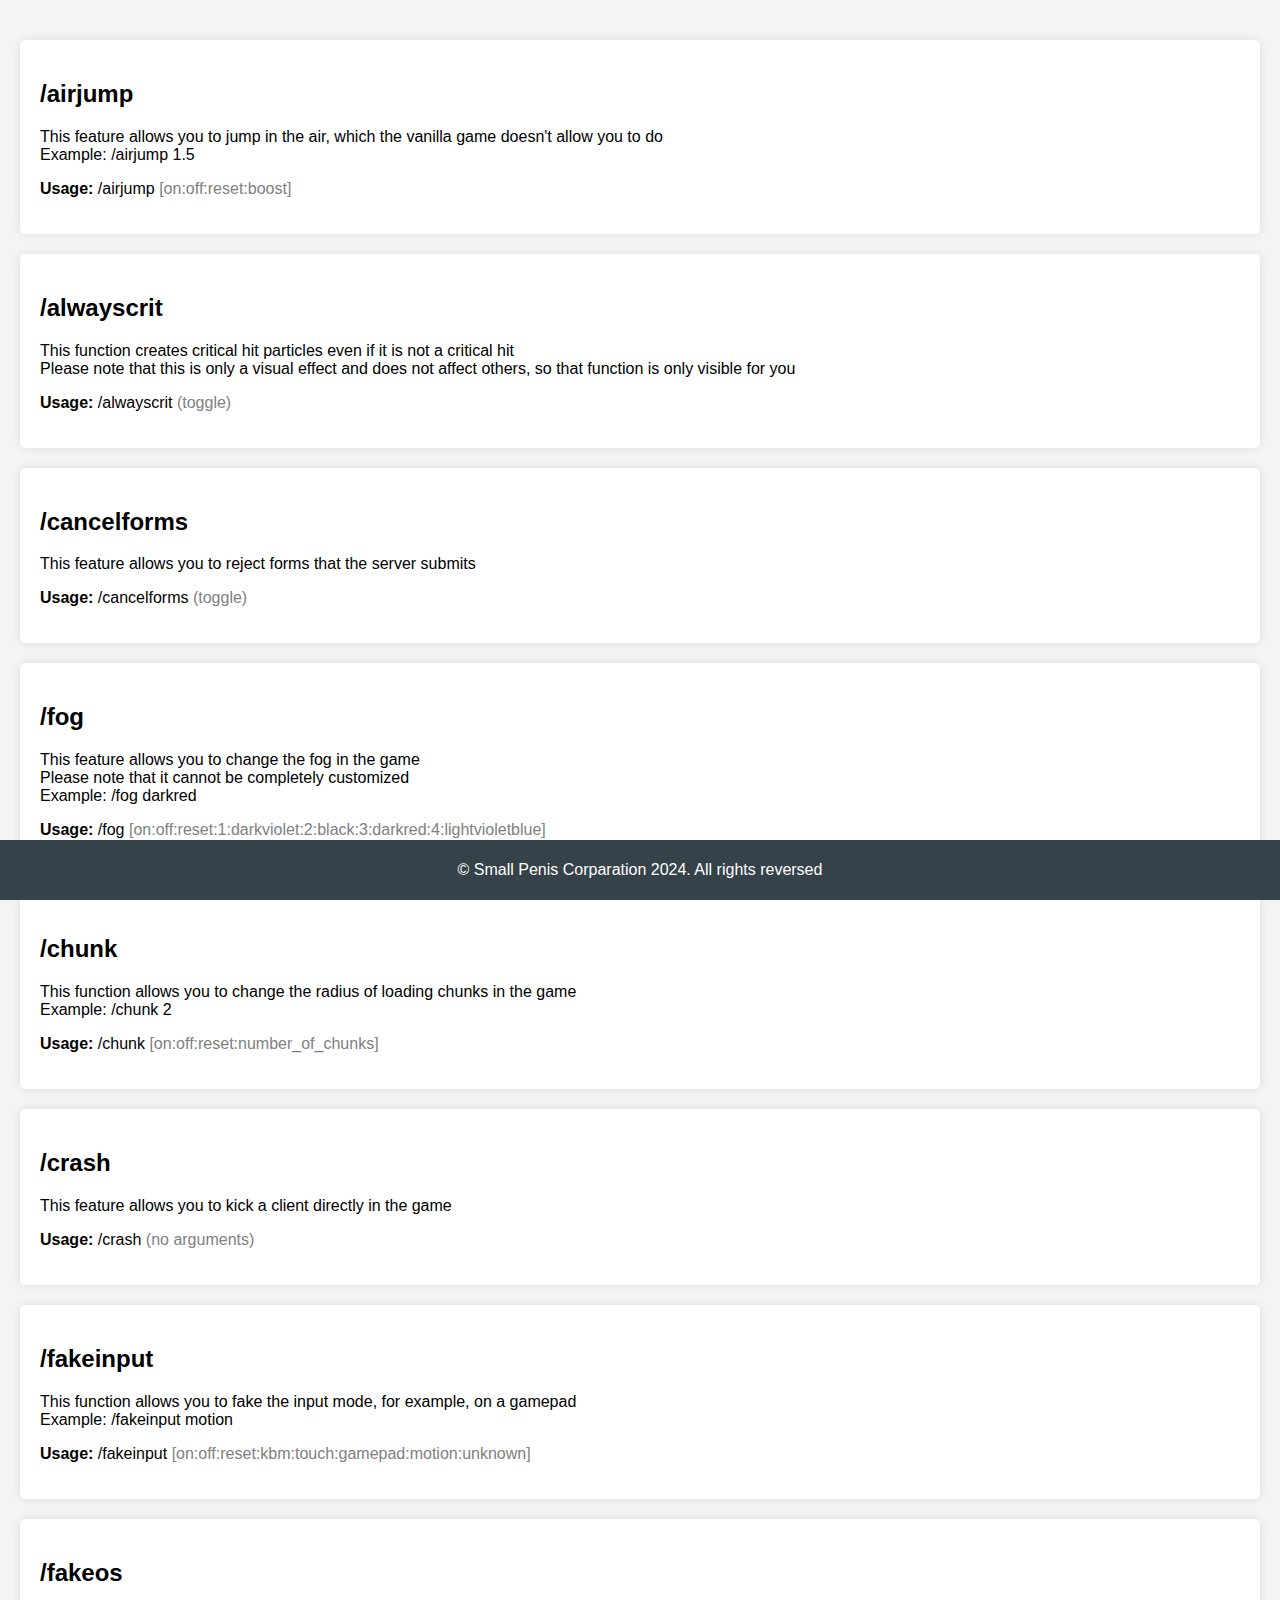
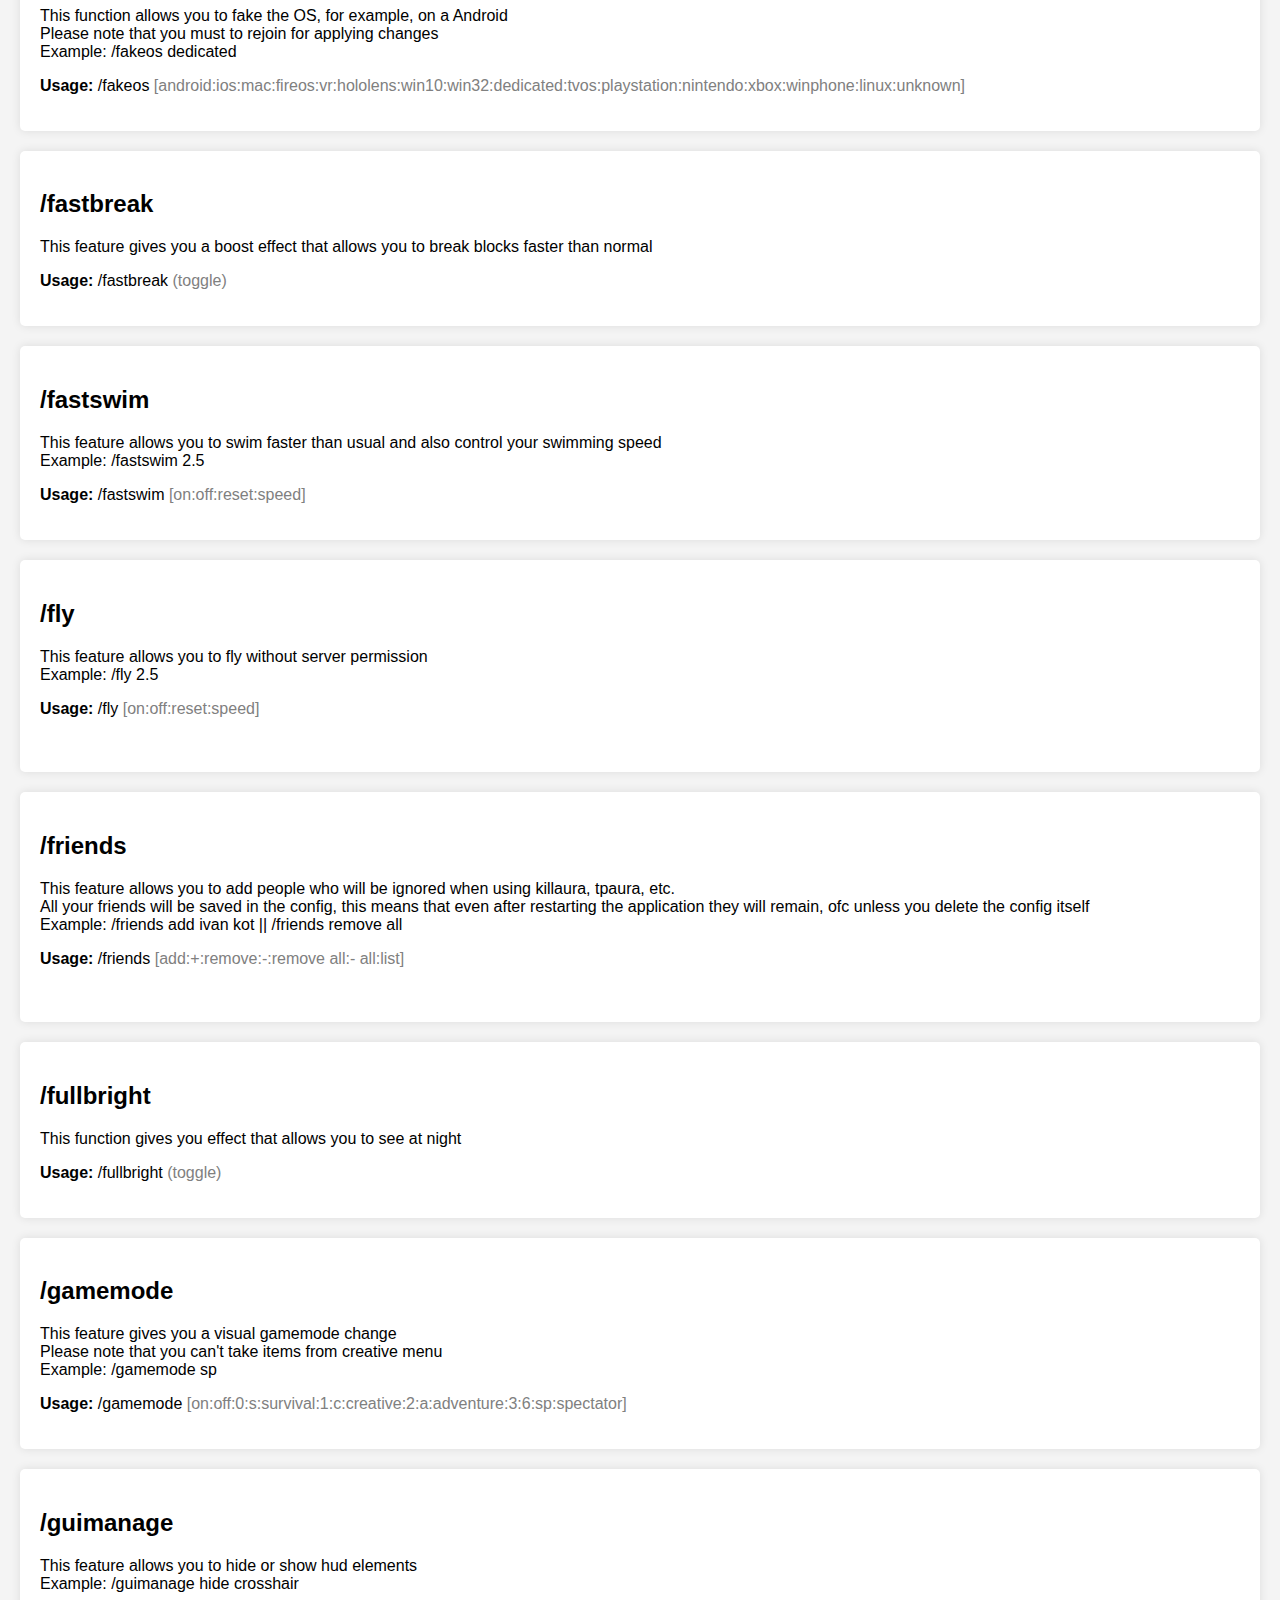
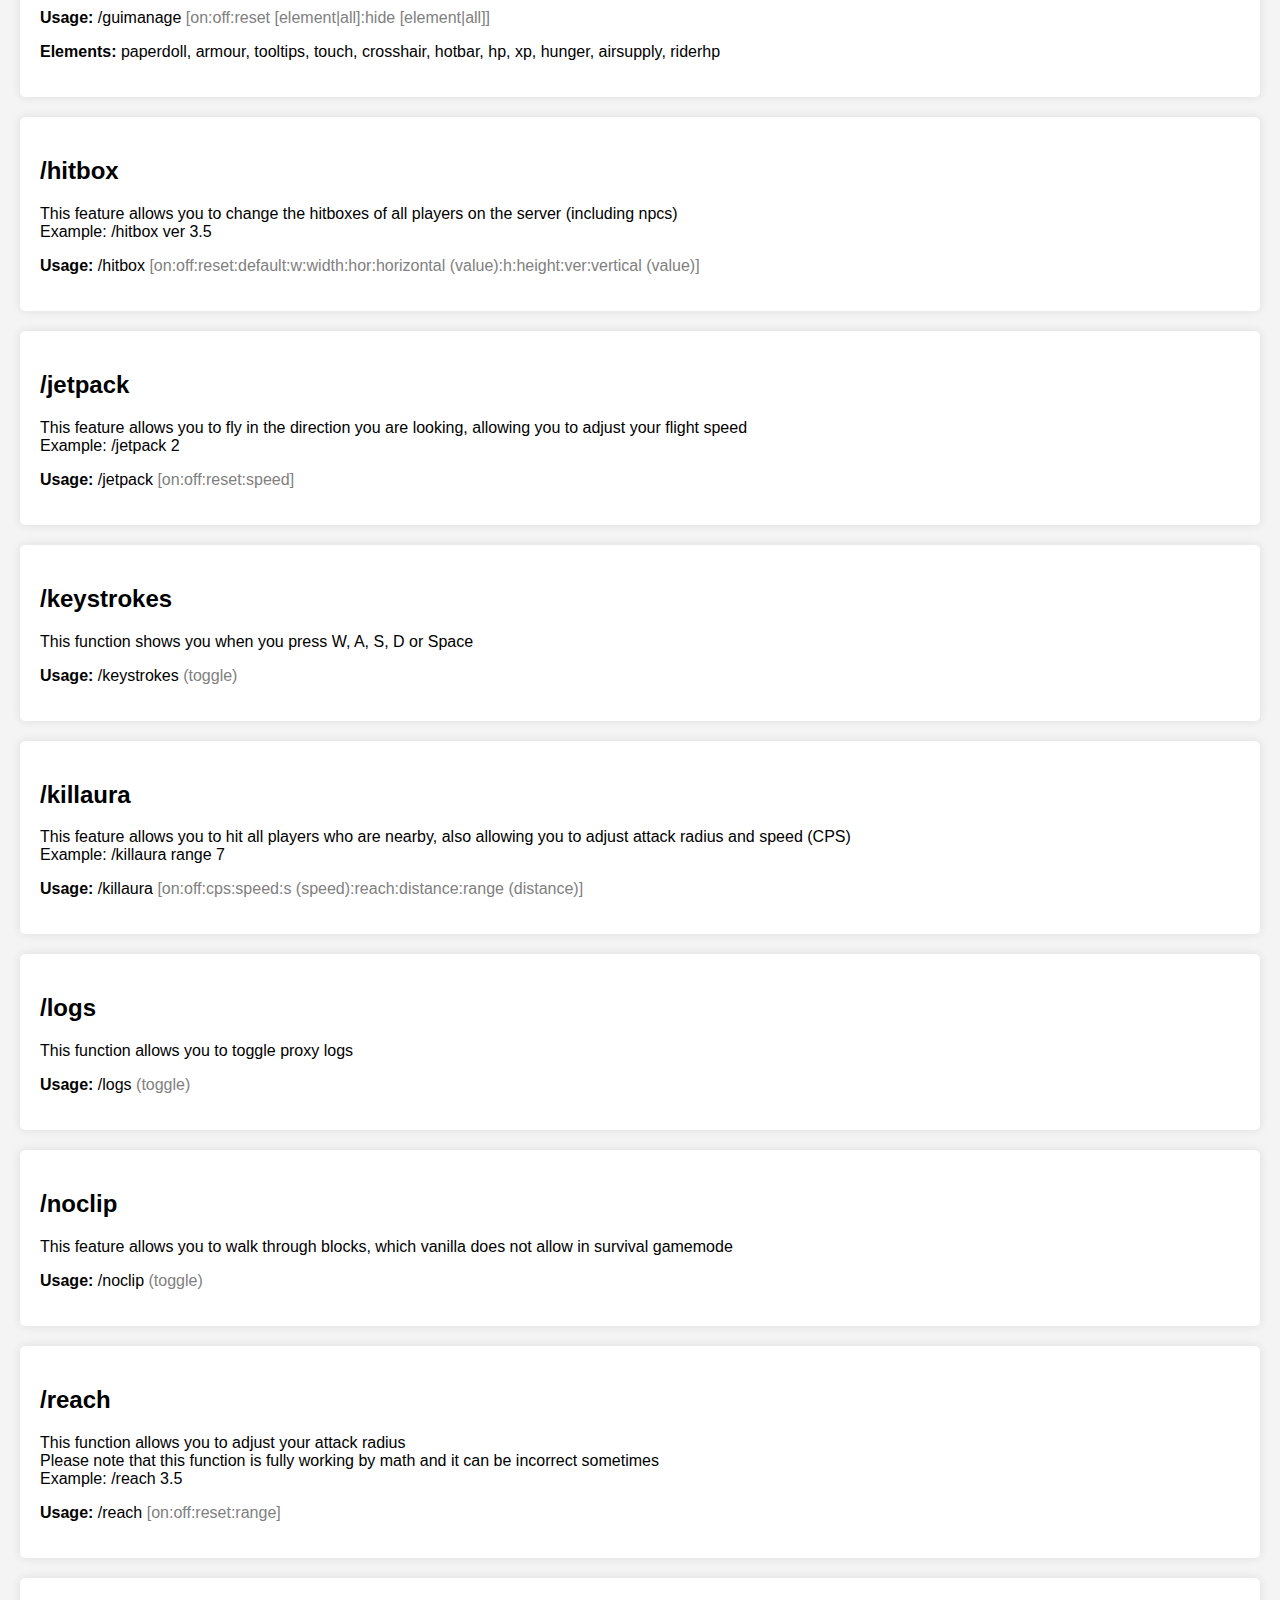
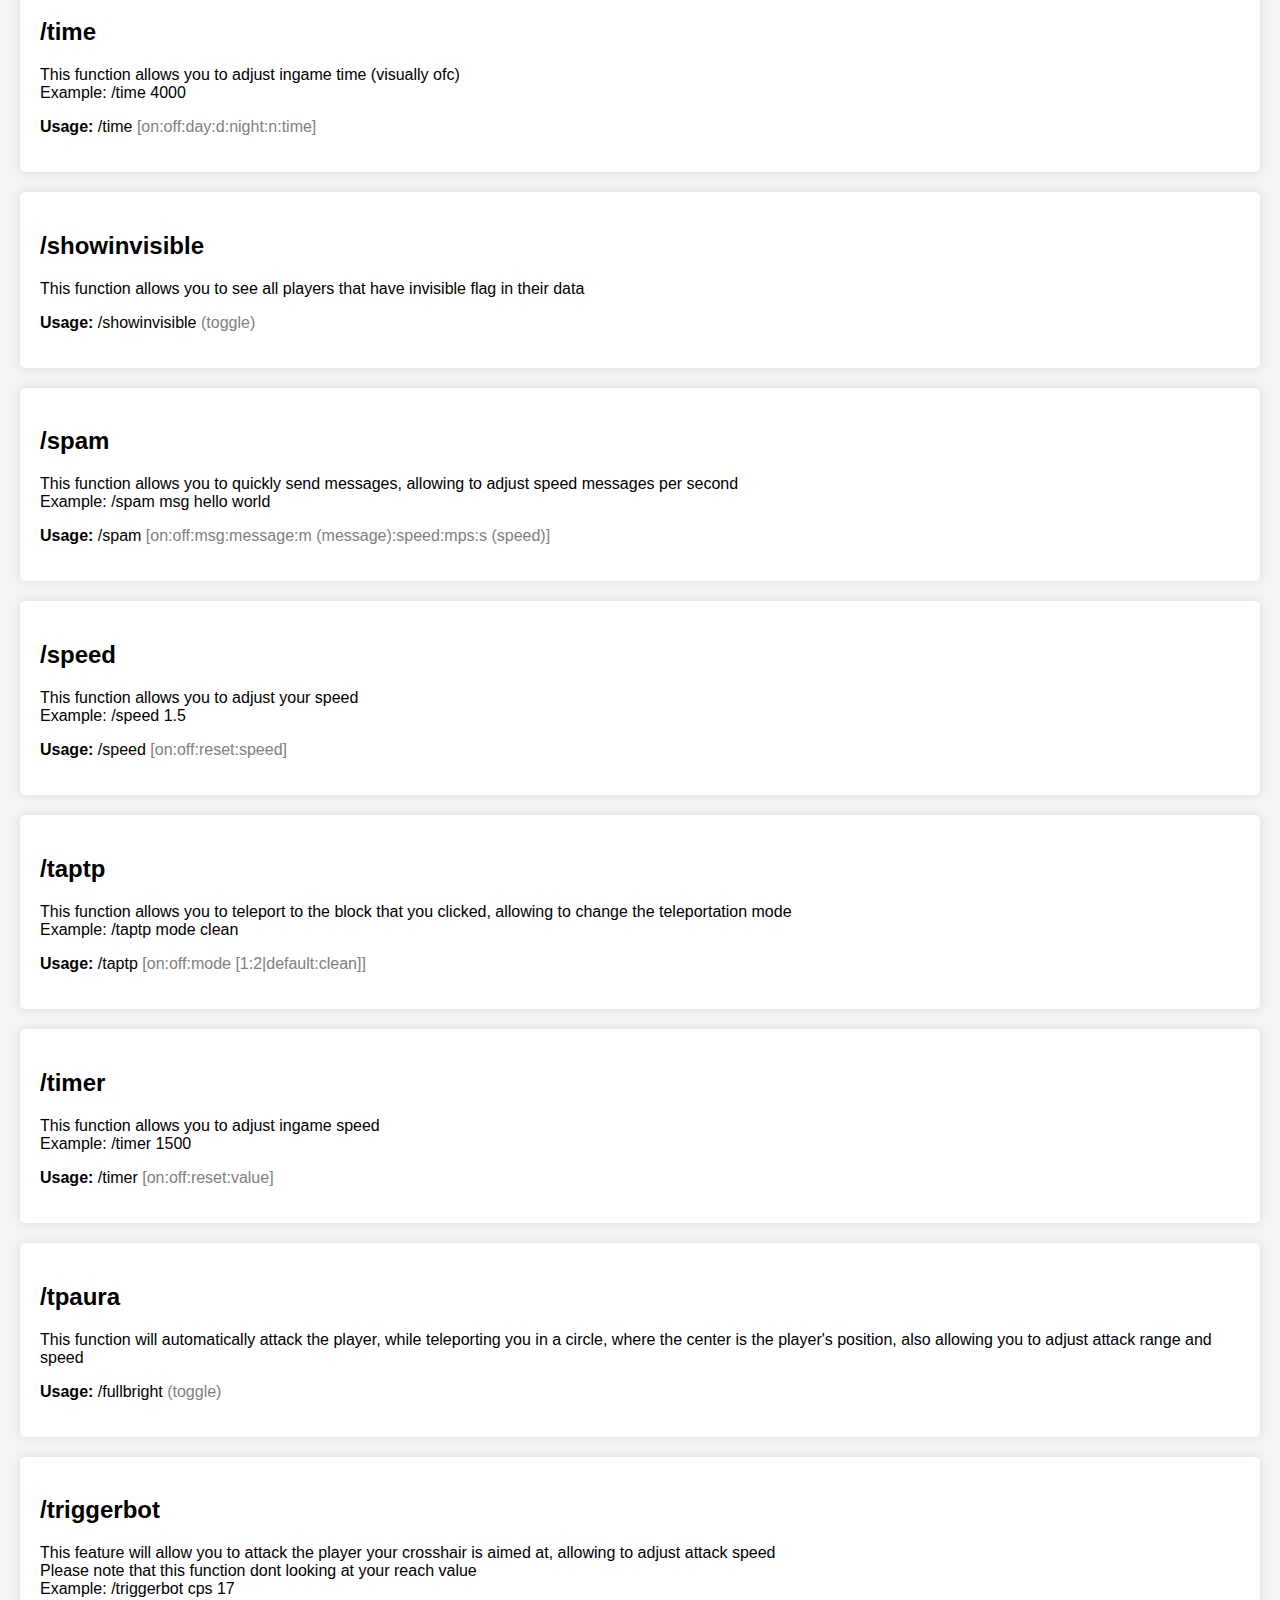
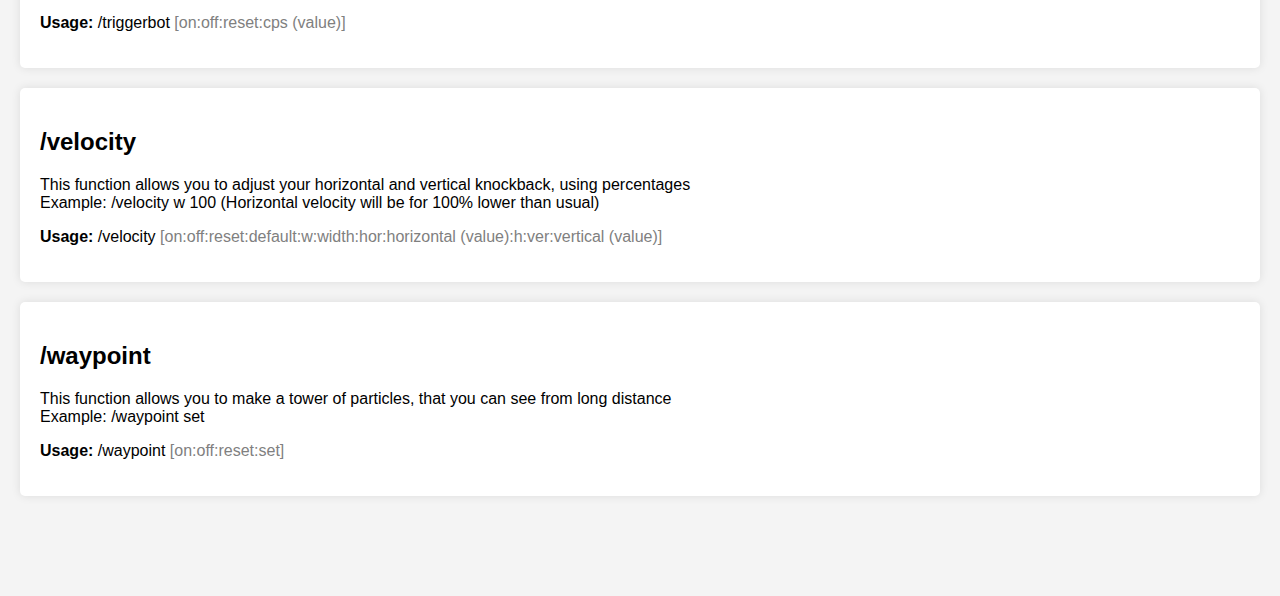
<file: fade/help.html>
<!DOCTYPE html>
<html lang="ru">
<head>
    <meta charset="UTF-8">
    <meta name="viewport" content="width=device-width, initial-scale=1.0">
    <title>FadeProxy</title>
    <style>
        body {
            font-family: Arial, sans-serif;
            margin: 0;
            padding: 0;
            background-color: #f4f4f4;
        }

        main {
            padding: 20px;
        }

        section {
            background: #ffffff;
            margin: 20px 0;
            padding: 20px;
            border-radius: 5px;
            box-shadow: 0 0 10px rgba(0,0,0,0.1);
        }

        footer {
            text-align: center;
            padding: 5px 0;
            background: #35424a;
            color: #ffffff;
            bottom: 0;
            width: 100%;
        }
    </style>
</head>
<body>
    <main>
        <section>
            <h2>/airjump</h2>
            <p>This feature allows you to jump in the air, which the vanilla game doesn't allow you to do<br/>Example: /airjump 1.5</p>
            <p><strong>Usage: </strong>/airjump <span style="color: gray">[on:off:reset:boost]</span></p>
        </section>
        <section>
            <h2>/alwayscrit</h2>
            <p>This function creates critical hit particles even if it is not a critical hit<br/>Please note that this is only a visual effect and does not affect others, so that function is only visible for you</p>
            <p><strong>Usage: </strong>/alwayscrit <span style="color: gray">(toggle)</span></p>
        </section>
        <section>
            <h2>/cancelforms</h2>
            <p>This feature allows you to reject forms that the server submits</p>
            <p><strong>Usage: </strong>/cancelforms <span style="color: gray">(toggle)</span></p>
        </section>
        <section>
            <h2>/fog</h2>
            <p>This feature allows you to change the fog in the game<br/>Please note that it cannot be completely customized<br/>Example: /fog darkred</p>
            <p><strong>Usage: </strong>/fog <span style="color: gray">[on:off:reset:1:darkviolet:2:black:3:darkred:4:lightvioletblue]</span></p>
        </section>
        <section>
            <h2>/chunk</h2>
            <p>This function allows you to change the radius of loading chunks in the game<br/>Example: /chunk 2</p>
            <p><strong>Usage: </strong>/chunk <span style="color: gray">[on:off:reset:number_of_chunks]</span></p>
        </section>
        <section>
            <h2>/crash</h2>
            <p>This feature allows you to kick a client directly in the game</p>
            <p><strong>Usage: </strong>/crash <span style="color: gray">(no arguments)</span></p>
        </section>
        <section>
            <h2>/fakeinput</h2>
            <p>This function allows you to fake the input mode, for example, on a gamepad<br/>Example: /fakeinput motion</p>
            <p><strong>Usage: </strong>/fakeinput <span style="color: gray">[on:off:reset:kbm:touch:gamepad:motion:unknown]</span></p>
        </section>
        <section>
            <h2>/fakeos</h2>
            <p>This function allows you to fake the OS, for example, on a Android<br/>Please note that you must to rejoin for applying changes<br/>Example: /fakeos dedicated</p>
            <p><strong>Usage: </strong>/fakeos <span style="color: gray">[android:ios:mac:fireos:vr:hololens:win10:win32:dedicated:tvos:playstation:nintendo:xbox:winphone:linux:unknown]</span></p>
        </section>
        <section>
            <h2>/fastbreak</h2>
            <p>This feature gives you a boost effect that allows you to break blocks faster than normal</p>
            <p><strong>Usage: </strong>/fastbreak <span style="color: gray">(toggle)</span></p>
        </section>
        <section>
            <h2>/fastswim</h2>
            <p>This feature allows you to swim faster than usual and also control your swimming speed<br/>Example: /fastswim 2.5</p>
            <p><strong>Usage: </strong>/fastswim <span style="color: gray">[on:off:reset:speed]</span></p>
        </section>
        <section>
            <h2>/fly</h2>
            <p>This feature allows you to fly without server permission<br/>Example: /fly 2.5</p>
            <p><strong>Usage: </strong>/fly <span style="color: gray">[on:off:reset:speed]</p><br/>
        </section>
        <section>
            <h2>/friends</h2>
            <p>This feature allows you to add people who will be ignored when using killaura, tpaura, etc.<br/>All your friends will be saved in the config, this means that even after restarting the application they will remain, ofc unless you delete the config itself<br/>Example: /friends add ivan kot || /friends remove all</p>
            <p><strong>Usage: </strong>/friends <span style="color: gray">[add:+:remove:-:remove all:- all:list]</p><br/>
        </section>
        <section>
            <h2>/fullbright</h2>
            <p>This function gives you effect that allows you to see at night</p>
            <p><strong>Usage: </strong>/fullbright <span style="color: gray">(toggle)</span></p>
        </section>
        <section>
            <h2>/gamemode</h2>
            <p>This feature gives you a visual gamemode change<br/>Please note that you can't take items from creative menu<br/>Example: /gamemode sp</p>
            <p><strong>Usage: </strong>/gamemode <span style="color: gray">[on:off:0:s:survival:1:c:creative:2:a:adventure:3:6:sp:spectator]</span></p>
        </section>
        <section>
            <h2>/guimanage</h2>
            <p>This feature allows you to hide or show hud elements<br/>Example: /guimanage hide crosshair</p>
            <p><strong>Usage: </strong>/guimanage <span style="color: gray">[on:off:reset [element|all]:hide [element|all]]</span></p>
            <p><strong>Elements: </strong>paperdoll, armour, tooltips, touch, crosshair, hotbar, hp, xp, hunger, airsupply, riderhp</p>
        </section>
        <section>
            <h2>/hitbox</h2>
            <p>This feature allows you to change the hitboxes of all players on the server (including npcs)<br/>Example: /hitbox ver 3.5</p>
            <p><strong>Usage: </strong>/hitbox <span style="color: gray">[on:off:reset:default:w:width:hor:horizontal (value):h:height:ver:vertical (value)]</span></p>
        </section>
        <section>
            <h2>/jetpack</h2>
            <p>This feature allows you to fly in the direction you are looking, allowing you to adjust your flight speed<br/>Example: /jetpack 2</p>
            <p><strong>Usage: </strong>/jetpack <span style="color: gray">[on:off:reset:speed]</span></p>
        </section>
        <section>
            <h2>/keystrokes</h2>
            <p>This function shows you when you press W, A, S, D or Space</p>
            <p><strong>Usage: </strong>/keystrokes <span style="color: gray">(toggle)</span></p>
        </section>
        <section>
            <h2>/killaura</h2>
            <p>This feature allows you to hit all players who are nearby, also allowing you to adjust attack radius and speed (CPS)<br/>Example: /killaura range 7</p>
            <p><strong>Usage: </strong>/killaura <span style="color: gray">[on:off:cps:speed:s (speed):reach:distance:range (distance)]</span></p>
        </section>
        <section>
            <h2>/logs</h2>
            <p>This function allows you to toggle proxy logs</p>
            <p><strong>Usage: </strong>/logs <span style="color: gray">(toggle)</span></p>
        </section>
        <section>
            <h2>/noclip</h2>
            <p>This feature allows you to walk through blocks, which vanilla does not allow in survival gamemode</p>
            <p><strong>Usage: </strong>/noclip <span style="color: gray">(toggle)</span></p>
        </section>
        <section>
            <h2>/reach</h2>
            <p>This function allows you to adjust your attack radius<br/>Please note that this function is fully working by math and it can be incorrect sometimes<br/>Example: /reach 3.5</p>
            <p><strong>Usage: </strong>/reach <span style="color: gray">[on:off:reset:range]</span></p>
        </section>
        <section>
            <h2>/time</h2>
            <p>This function allows you to adjust ingame time (visually ofc)</br>Example: /time 4000</p>
            <p><strong>Usage: </strong>/time <span style="color: gray">[on:off:day:d:night:n:time]</span></p>
        </section>
        <section>
            <h2>/showinvisible</h2>
            <p>This function allows you to see all players that have invisible flag in their data</p>
            <p><strong>Usage: </strong>/showinvisible <span style="color: gray">(toggle)</span></p>
        </section>
        <section>
            <h2>/spam</h2>
            <p>This function allows you to quickly send messages, allowing to adjust speed messages per second<br/>Example: /spam msg hello world</p>
            <p><strong>Usage: </strong>/spam <span style="color: gray">[on:off:msg:message:m (message):speed:mps:s (speed)]</span></p>
        </section>
        <section>
            <h2>/speed</h2>
            <p>This function allows you to adjust your speed<br/>Example: /speed 1.5</p>
            <p><strong>Usage: </strong>/speed <span style="color: gray">[on:off:reset:speed]</span></p>
        </section>
        <section>
            <h2>/taptp</h2>
            <p>This function allows you to teleport to the block that you clicked, allowing to change the teleportation mode<br/>Example: /taptp mode clean</p>
            <p><strong>Usage: </strong>/taptp <span style="color: gray">[on:off:mode [1:2|default:clean]]</span></p>
        </section>
        <section>
            <h2>/timer</h2>
            <p>This function allows you to adjust ingame speed<br/>Example: /timer 1500</p>
            <p><strong>Usage: </strong>/timer <span style="color: gray">[on:off:reset:value]</span></p>
        </section>
        <section>
            <h2>/tpaura</h2>
            <p>This function will automatically attack the player, while teleporting you in a circle, where the center is the player's position, also allowing you to adjust attack range and speed</p>
            <p><strong>Usage: </strong>/fullbright <span style="color: gray">(toggle)</span></p>
        </section>
        <section>
            <h2>/triggerbot</h2>
            <p>This feature will allow you to attack the player your crosshair is aimed at, allowing to adjust attack speed<br/>Please note that this function dont looking at your reach value<br/>Example: /triggerbot cps 17</p>
            <p><strong>Usage: </strong>/triggerbot <span style="color: gray">[on:off:reset:cps (value)]</span></p>
        </section>
        <section>
            <h2>/velocity</h2>
            <p>This function allows you to adjust your horizontal and vertical knockback, using percentages<br/>Example: /velocity w 100 (Horizontal velocity will be for 100% lower than usual)</p>
            <p><strong>Usage: </strong>/velocity <span style="color: gray">[on:off:reset:default:w:width:hor:horizontal (value):h:ver:vertical (value)]</span></p>
        </section>
        <section>
            <h2>/waypoint</h2>
            <p>This function allows you to make a tower of particles, that you can see from long distance<br/>Example: /waypoint set</p>
            <p><strong>Usage: </strong>/waypoint <span style="color: gray">[on:off:reset:set]</span></p>
        </section>
        <section style="opacity: 0"></section>
    </main>
    <footer style="position: fixed; bottom: 0;">
        <p>&copy; Small Penis Corparation 2024. All rights reversed</p>
    </footer>
</body>
</html>
</file>
